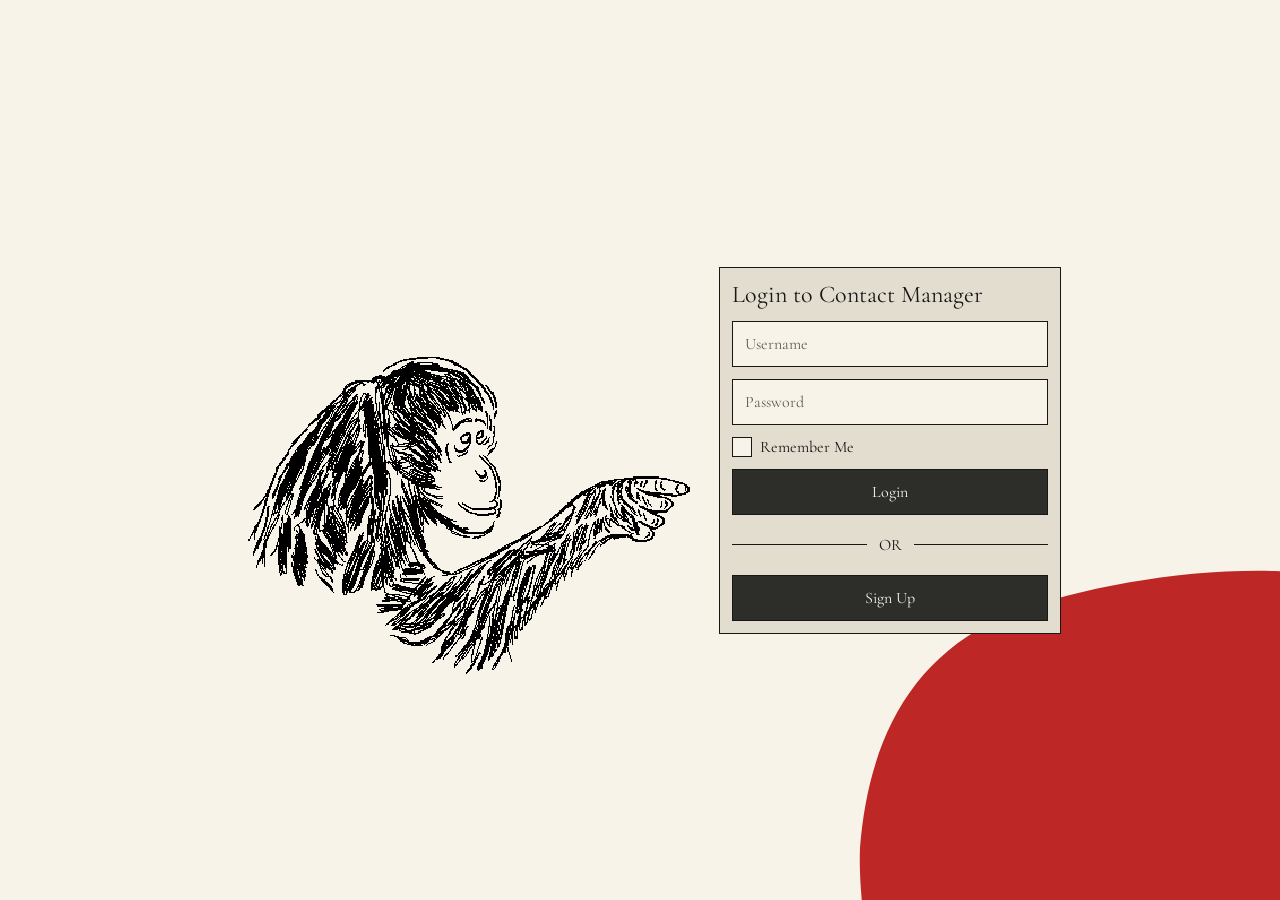
<file: index.html>
<!DOCTYPE html>
<html lang="en">
    <head>
        <meta charset="UTF-8">
        <meta name="viewport" content="width=device-width, initial-scale=1.0">
        <title>Contact Manager</title>
        <link rel="stylesheet" href="css/style.css">
        <script src="js/site.js" type="module"></script>
        <script src="js/code.js" type="text/javascript"></script>
        <script>
            document.addEventListener('DOMContentLoaded', function() {
                startLogin();
            }, false);
        </script>
    </head>
    <body>
        <div class="hero-container">
            <div class="login-blobs" aria-hidden="true">
                <svg class="login-blob" focusable="false" viewBox="0 0 200 200">
                    <path d="M25 170C10 152 -1 105 0 81C2 56 11 34 34 22C56 11 107 3 135 12C162 21 194 58 199 78C204 98 184 114 166 133C148 151 117 183 93 190C70 196 41 188 25 170Z"></path>
                </svg>
            </div>
            <div class="hero-inner">
                <div class="hero-image">
                    <img src="images/Monke.png" alt="Monke">
                </div>
                <div class="login-container">
                    <div class="login-title">
                        Login to Contact Manager
                    </div>
                    <!-- Login Form, sent by js/code.js -->
                    <form id="login-form" onsubmit="event.preventDefault(); doLogin();">
                        <div class="login-form">
                            <!-- Username field-->
                            <input
                            class="form-input"
                            type="text" 
                            id="username"
                            name="username"
                            placeholder="Username"
                            required
                            >
                            <!-- Password field-->
                            <input
                            class="form-input"
                            type="password" 
                            id="password"
                            name="password"
                            placeholder="Password"
                            required
                            >
                            <div class="login-row">
                                <!-- Remember me checkbox-->
                                <label class="remember-label" for="remember">
                                    <input
                                    class="remember-input"
                                    type="checkbox"
                                    id="remember"
                                    name="remember"
                                    >
                                    Remember Me
                                </label>
                            </div>
                            <!-- Why the last attempt failed, filled in by js/code.js-->
                            <p class="login-error" id="login-error" role="alert" hidden></p>
                            <!-- Login button-->
                            <button class="btn-primary" type="submit">Login</button>
                            <div class="login-divider">
                                <span>OR</span>
                            </div>
                            <!-- Sign up link-->
                            <a class="btn-primary" href="signup.html">Sign Up</a>
                        </div>
                    </form>
                </div>
            </div>
        </div>
    </body>
</html>
</file>
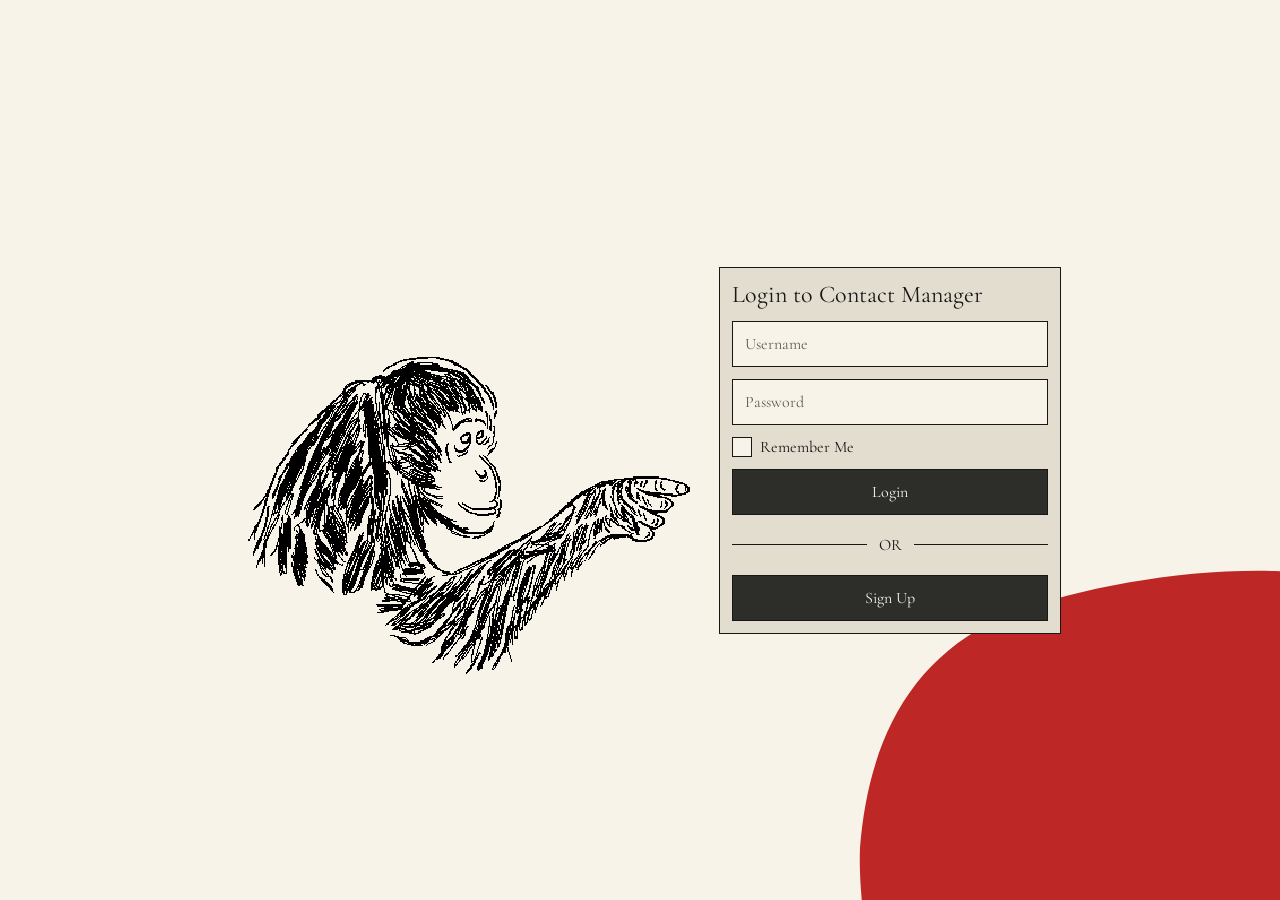
<file: admin.html>
<!DOCTYPE html>
<html lang="en">
<head>
    <meta charset="UTF-8">
    <meta name="viewport" content="width=device-width, initial-scale=1.0">
    <title>Admin Dashboard</title>
    <link rel="stylesheet" href="css/style.css">
    <script src="js/code.js"></script>
    <script>
        document.addEventListener('DOMContentLoaded', function() {
            startAdmin();
        }, false);
    </script>
</head>

<body class="admin-page">

    <nav>
        <button class="tab active" type="button" data-tab="users-tab" aria-current="page">Users</button>
        <button class="tab" type="button" data-tab="contacts-tab">Contact entries</button>
        <button class="btn logout-button" type="button" onclick="doLogout();">Logout</button>
    </nav>

    <main>
        <section id="users-tab" aria-label="Users">
            <div class="toolbar">
                <!-- Opens the Add user dialog; creating the user is not wired up yet -->
                <button type="button" class="btn" id="add-user-button">Add user</button>
                <div class="search-field">
                    <input type="search" class="text-input" id="user-search" placeholder="Search users" aria-label="Search users" autocomplete="off">
                    <button type="button" class="close-button search-clear" id="user-search-clear" aria-label="Clear search">&times;</button>
                </div>
            </div>
            <!-- The result of the last row action, until dismissed -->
            <div class="status-card" id="admin-status-card" hidden>
                <p id="admin-status" role="status"></p>
                <button type="button" class="close-button" id="admin-status-close" aria-label="Dismiss message">&times;</button>
            </div>
            <div class="table-scroll">
                <table>
                    <thead>
                        <tr>
                            <th data-sort="ID" aria-sort="ascending"><button type="button" class="sort-button">ID</button></th>
                            <th>Login</th>
                            <th>First Name</th>
                            <th>Last Name</th>
                            <th>Email</th>
                            <th>Role</th>
                            <th>Verified</th>
                            <th>Disabled</th>
                            <th>Created</th>
                            <th>Updated</th>
                            <th>Actions</th>
                        </tr>
                    </thead>
                    <!-- Rows filled in from api/admin.php?action=users -->
                    <tbody id="users-table-body"></tbody>
                </table>
            </div>
            <!-- How many users are shown out of all users, filled in by js/code.js -->
            <p class="table-count" id="user-count" role="status"></p>
        </section>

        <!-- Every contact and the user who owns it; loaded the first time the tab opens -->
        <section id="contacts-tab" aria-label="Contact entries" hidden>
            <div class="toolbar toolbar-end">
                <!-- The box and the dropdown read as one control -->
                <div class="search-group">
                    <div class="search-field">
                        <input type="search" class="text-input" id="contact-search" placeholder="Search contacts" aria-label="Search contacts" autocomplete="off">
                        <button type="button" class="close-button search-clear" id="contact-search-clear" aria-label="Clear search">&times;</button>
                    </div>
                    <!-- Which column the search looks in; each option sets the box's placeholder -->
                    <select class="text-input search-in" id="contact-search-field" aria-label="Search in" autocomplete="off">
                        <option value="all" data-placeholder="Search contacts" selected>All fields</option>
                        <option value="username" data-placeholder="Search by username">Username</option>
                        <option value="email" data-placeholder="Search by email">Email</option>
                        <option value="phone" data-placeholder="Search by phone">Phone</option>
                        <option value="id" data-placeholder="Search by ID">ID</option>
                    </select>
                </div>
            </div>
            <div class="table-scroll">
                <table>
                    <thead>
                        <tr>
                            <th data-sort="ID" aria-sort="ascending"><button type="button" class="sort-button">ID</button></th>
                            <th>Owner</th>
                            <th>First Name</th>
                            <th>Last Name</th>
                            <th>Email</th>
                            <th>Phone</th>
                            <th>Created</th>
                            <th>Updated</th>
                        </tr>
                    </thead>
                    <tbody id="contacts-table-body"></tbody>
                </table>
            </div>
            <p class="table-count" id="contact-count" role="status"></p>
        </section>
    </main>

    <!-- Opened by the Reset password row action -->
    <dialog class="dialog" id="password-dialog">
        <form id="password-form">
            <div class="dialog-header">
                <h3>Reset password</h3>
                <button type="button" class="close-button" id="password-close" aria-label="Close">&times;</button>
            </div>
            <label>
                Username
                <input type="text" class="text-input" name="username" autocomplete="username" readonly>
            </label>
            <label>
                New password
                <input type="password" class="text-input" name="password" required autocomplete="new-password" autofocus>
            </label>
            <div class="dialog-actions">
                <button type="submit" class="btn btn-primary">Save</button>
                <button type="button" class="btn" id="password-cancel">Cancel</button>
            </div>
        </form>
    </dialog>

    <!-- Opened by the Add user button. Creating the user is not wired up yet;
         see submitAddUser in js/code.js. -->
    <dialog class="dialog" id="add-user-dialog">
        <form id="add-user-form">
            <div class="dialog-header">
                <h3>Add user</h3>
                <button type="button" class="close-button" id="add-user-close" aria-label="Close">&times;</button>
            </div>
            <div class="field-row">
                <label>
                    First name
                    <input type="text" class="text-input" name="firstName" required maxlength="50" autocomplete="off" autofocus>
                </label>
                <label>
                    Last name
                    <input type="text" class="text-input" name="lastName" required maxlength="50" autocomplete="off">
                </label>
            </div>
            <label>
                Email
                <input type="email" class="text-input" name="email" maxlength="100" autocomplete="off">
            </label>
            <label>
                Login
                <input type="text" class="text-input" name="login" required maxlength="50" autocomplete="off">
            </label>
            <label>
                Password
                <input type="password" class="text-input" name="password" required autocomplete="new-password">
            </label>
            <label>
                Role
                <select class="text-input" name="role">
                    <option value="USER" selected>User</option>
                    <option value="ADMIN">Admin</option>
                </select>
            </label>
            <div class="dialog-actions">
                <button type="submit" class="btn btn-primary">Create</button>
                <button type="button" class="btn" id="add-user-cancel">Cancel</button>
            </div>
        </form>
    </dialog>

</body>
</html>
</file>
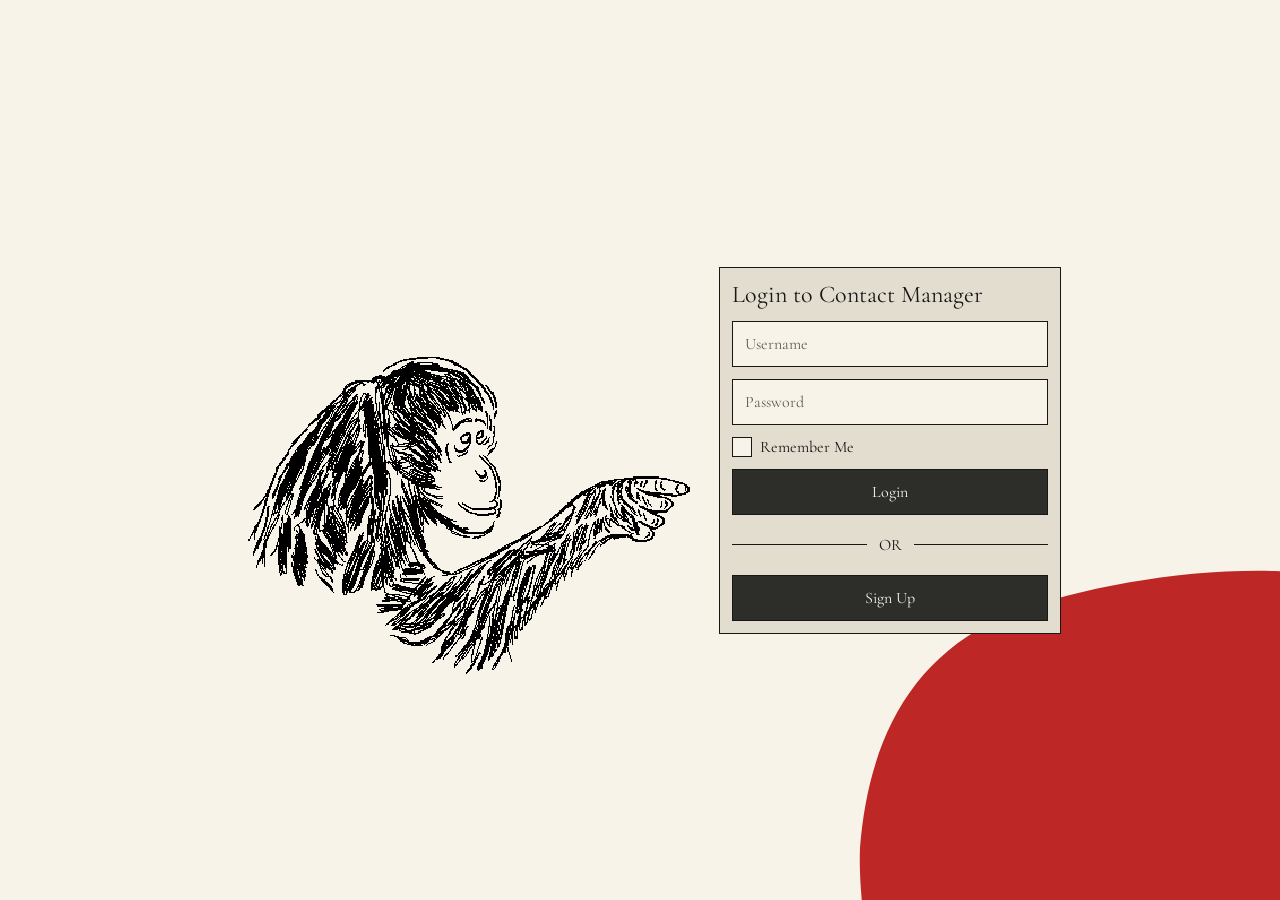
<file: dashboard.html>
<!DOCTYPE html>
<html lang="en">
    <head>
        <meta charset="UTF-8">
        <meta name="viewport" content="width=device-width, initial-scale=1.0">
        <title>Dashboard | Contact Manager</title>
        <link rel="stylesheet" href="css/style.css">
        <script src="js/site.js" type="module"></script>
        <script src="js/code.js" type="text/javascript"></script>
        <script type="text/javascript">
            document.addEventListener('DOMContentLoaded', function() {
                readCookie();
            }, false);
        </script>
    </head>
    <body>
        <div class="dashboard-container" data-mobile-view="list">
            <div class="dashboard-inner">
                <div class="contact-list-section">
                    <div class="contact-list">
                        <div class="contact-list-header">
                            <h2>{ Contact Manager }</h2>
                        </div>
                        <!-- Contact list search input-->
                        <div class="contact-list-search">
                            <input class="contact-search-input" type="search" name="contact_search" placeholder="Search contacts">
                        </div>
                        <div class="contact-list-scroll" role="region" aria-label="Contacts" tabindex="0">
                            <!-- Contact list items, filled in by js/dashboard.js from the API-->
                            <ul class="contact-list-items">
                                <!-- Markup for one contact, cloned once per contact-->
                                <template id="contact-list-item-template">
                                    <li class="contact-list-entry">
                                        <button class="contact-list-item" type="button">
                                            <span class="contact-list-avatar" aria-hidden="true"></span>
                                            <span class="contact-list-name">
                                                <span class="contact-list-name-text"></span>
                                            </span>
                                            <span class="contact-list-chevron" aria-hidden="true">&#8250;</span>
                                        </button>
                                    </li>
                                </template>
                            </ul>
                            <!-- spacer-->
                            <div class="contact-list-spacer"></div>
                        </div>
                    </div>
                    <!-- Fixed add contact action-->
                    <div class="contact-list-add">
                        <button class="btn-add-contact" type="button" aria-label="Add contact" title="Add contact">
                            <svg class="add-contact-icon" aria-hidden="true" focusable="false" viewBox="0 0 24 24">
                                <path d="M12 5v14M5 12h14"></path>
                            </svg>
                            <span class="btn-add-contact-text">Add contact</span>
                        </button>
                    </div>
                    <div class="contact-list-logout">
                        <!-- Logout form-->
                        <form onsubmit="doLogout();">
                            <button class="btn-primary logout-button" type="submit">Logout</button>
                        </form>
                    </div>
                </div>
                <!-- dashboard section-->
                <div class="contact-details">
                    <!-- contact details view showing info reated to the selected contact, filled in by js/dashboard.js-->
                    <article class="contact-details-view contact-workspace-panel" aria-labelledby="contact-view-heading" hidden>
                        <button class="mobile-back-button" type="button" data-mobile-target="list">
                            <span aria-hidden="true">&larr;</span>
                            Back to contacts
                        </button>
                        <div class="contact-panel-heading">
                            <h2 id="contact-view-heading">{ Contact }</h2>
                        </div>
                        <header class="contact-view-identity">
                            <div class="contact-view-avatar" id="contact-view-initials" aria-hidden="true"></div>
                            <div class="contact-view-title">
                                <h3 id="contact-view-name"></h3>
                                <dl class="contact-view-meta">
                                    <div class="contact-view-meta-item">
                                        <dt>Contact since</dt>
                                        <dd><time id="contact-view-created"></time></dd>
                                    </div>
                                </dl>
                            </div>
                        </header>
                        <ul class="contact-view-fields">
                            <li class="contact-view-field">
                                <!-- Copy email button-->
                                <button class="contact-view-copy" type="button" aria-label="Copy email address" title="Copy email address">
                                    <svg class="contact-view-copy-icon" viewBox="0 0 24 24" aria-hidden="true" focusable="false">
                                        <path d="M3 6h18v12H3zM3 7l9 7 9-7"></path>
                                    </svg>
                                    <svg class="contact-view-copied-icon" viewBox="0 0 24 24" aria-hidden="true" focusable="false">
                                        <path d="M5 12l5 5 9-10"></path>
                                    </svg>
                                </button>
                                <!-- Display email address-->
                                <span class="contact-view-field-text">
                                    <span class="contact-view-label">Email address</span>
                                    <span class="contact-view-value" id="contact-view-email"></span>
                                </span>
                                <!-- Send email button-->
                                <a class="contact-view-field-action" id="contact-view-email-link" href="mailto:" aria-label="Send email">
                                    <span class="contact-view-field-action-text">Email</span>
                                    <span class="contact-view-field-action-arrow" aria-hidden="true">&#8599;</span>
                                </a>
                            </li>
                            <li class="contact-view-field">
                                <!-- Copy phone number button-->
                                <button class="contact-view-copy" type="button" aria-label="Copy phone number" title="Copy phone number">
                                    <svg class="contact-view-copy-icon" viewBox="0 0 24 24" aria-hidden="true" focusable="false">
                                        <path d="M7 3H4.5A1.5 1.5 0 003 4.5C3 13.6 10.4 21 19.5 21a1.5 1.5 0 001.5-1.5V17l-5-1-1.2 3a15.8 15.8 0 01-9.8-9.8L8 8 7 3z"></path>
                                    </svg>
                                    <svg class="contact-view-copied-icon" viewBox="0 0 24 24" aria-hidden="true" focusable="false">
                                        <path d="M5 12l5 5 9-10"></path>
                                    </svg>
                                </button>
                                <!-- Display phone number-->
                                <span class="contact-view-field-text">
                                    <span class="contact-view-label">Phone number</span>
                                    <span class="contact-view-value" id="contact-view-phone"></span>
                                </span>
                                <!-- Call phone number button-->
                                <a class="contact-view-field-action" id="contact-view-phone-link" href="tel:" aria-label="Call phone number">
                                    <span class="contact-view-field-action-text">Call</span>
                                    <span class="contact-view-field-action-arrow" aria-hidden="true">&#8599;</span>
                                </a>
                            </li>
                        </ul>
                        <div class="contact-view-footer">
                            <button class="btn-contact-edit" id="edit-contact-button" type="button">Edit contact</button>
                        </div>
                        <p class="visually-hidden" id="copy-status" aria-live="polite"></p>
                    </article>

                    <!-- Editing is a deliberate mode so destructive actions stay out of the read-only view. -->
                    <section class="contact-edit-form contact-workspace-panel" aria-labelledby="contact-edit-heading" hidden>
                        <button class="mobile-back-button edit-back-button" type="button">
                            <span aria-hidden="true">&larr;</span>
                            Back to contact
                        </button>
                        <div class="contact-panel-heading">
                            <h2 id="contact-edit-heading">{ Edit Contact }</h2>
                        </div>
                        <form class="contact-form" id="edit-contact-form">
                            <div class="contact-form-fields">
                                <div class="contact-form-field">
                                    <label for="edit-first-name">First name</label>
                                    <input type="text" name="first_name" id="edit-first-name" class="form-input" autocomplete="given-name" required>
                                </div>
                                <div class="contact-form-field">
                                    <label for="edit-last-name">Last name</label>
                                    <input type="text" name="last_name" id="edit-last-name" class="form-input" autocomplete="family-name" required>
                                </div>
                                <div class="contact-form-field">
                                    <label for="edit-email">Email address</label>
                                    <input type="email" name="email" id="edit-email" class="form-input" autocomplete="email">
                                </div>
                                <div class="contact-form-field">
                                    <label for="edit-phone">Phone number</label>
                                    <input type="tel" name="phone" id="edit-phone" class="form-input" autocomplete="tel">
                                </div>
                            </div>
                            <div class="contact-form-footer contact-edit-actions">
                                <button class="btn-primary" type="submit">Save changes</button>
                                <button class="btn-contact-cancel" id="cancel-edit-button" type="button">Cancel</button>
                            </div>
                            <p class="contact-form-status" id="edit-contact-status" aria-live="polite"></p>
                        </form>
                        <div class="contact-form-danger">
                            <button class="btn-delete-contact" type="button" id="delete-contact-button">
                                <svg class="delete-contact-icon" aria-hidden="true" focusable="false" viewBox="0 0 24 24">
                                    <path d="M3 6h18M8 6V4h8v2M19 6l-1 14H6L5 6M10 11v5M14 11v5"></path>
                                </svg>
                                Delete contact
                            </button>
                        </div>
                    </section>

                    <!-- contact details form used for adding new contacts, shown when the addd contact button is clicked-->
                    <section class="contact-details-form contact-workspace-panel" aria-labelledby="contact-add-heading">
                        <button class="mobile-back-button" type="button" data-mobile-target="list">
                            <span aria-hidden="true">&larr;</span>
                            Back to contacts
                        </button>
                        <div class="contact-panel-heading">
                            <h2 id="contact-add-heading">{ New Contact }</h2>
                        </div>
                        <!-- Contact form fields-->
                        <form class="contact-form" id="add-contact-form">
                            <div class="contact-form-fields">
                                <!-- First name field-->
                                <div class="contact-form-field">
                                    <label for="first-name">First name</label>
                                    <input type="text" name="first_name" id="first-name" class="form-input" placeholder="" autocomplete="given-name" required>
                                </div>
                                <!-- Last name field-->
                                <div class="contact-form-field">
                                    <label for="last-name">Last name</label>
                                    <input type="text" name="last_name" id="last-name" class="form-input" placeholder="" autocomplete="family-name" required>
                                </div>
                                <!-- Email address field-->
                                <div class="contact-form-field">
                                    <label for="email">Email address</label>
                                    <input type="email" name="email" id="email" class="form-input" placeholder="" autocomplete="email">
                                </div>
                                <!-- Phone number field-->
                                <div class="contact-form-field">
                                    <label for="phone">Phone number</label>
                                    <input type="tel" name="phone" id="phone" class="form-input" placeholder="" autocomplete="tel">
                                </div>
                            </div>
                            <!-- Add contact button-->
                            <div class="contact-form-footer">
                                <button class="btn-primary" type="submit">Add contact</button>
                            </div>
                            <p class="contact-form-status" id="add-contact-status" aria-live="polite"></p>
                        </form>
                    </section>
                    <div class="contact-details-bottom-border"></div>
                </div>
            </div>
        </div>

        <dialog
            class="delete-contact-dialog"
            id="delete-contact-dialog"
            aria-label="Delete contact confirmation"
            aria-describedby="delete-dialog-description delete-dialog-warning"
        >
            <div class="delete-dialog-content">
                <p id="delete-dialog-description">
                    <strong id="delete-dialog-contact-name"></strong> will be permanently removed.
                </p>
                <p class="delete-dialog-warning" id="delete-dialog-warning">This action cannot be undone.</p>
                <p class="delete-dialog-status" id="delete-dialog-status" aria-live="polite"></p>
            </div>
            <form class="delete-dialog-actions" method="dialog">
                <button class="btn-dialog-cancel" type="submit" value="cancel" autofocus>Cancel</button>
                <button class="btn-dialog-delete" id="confirm-delete-contact-button" type="button">Delete contact</button>
            </form>
        </dialog>
    </body>
</html>
</file>
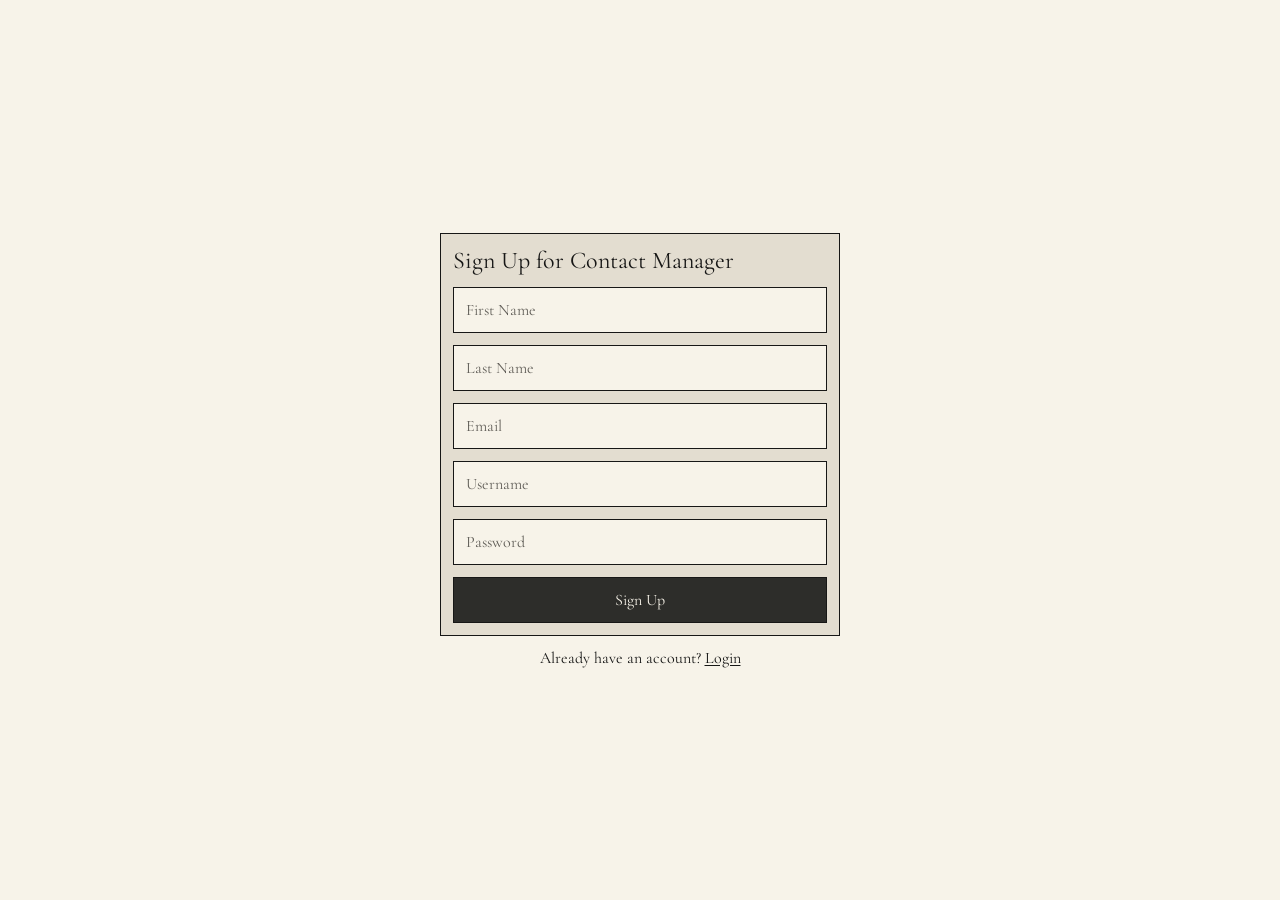
<file: signup.html>
<!DOCTYPE html>
<html lang="en">
    <head>
        <meta charset="UTF-8">
        <meta name="viewport" content="width=device-width, initial-scale=1.0">
        <title>Contact Manager</title>
        <link rel="stylesheet" href="css/style.css">
        <script src="js/site.js" type="module"></script>
        <script src="js/code.js" type="text/javascript"></script>
        <script>
            document.addEventListener('DOMContentLoaded', function() {
                startSignup();
            }, false);
        </script>
    </head>
    <body class="signup-page">
        <div class="hero-container">
            <div class="login-container">
                <div class="login-title">
                    Sign Up for Contact Manager
                </div>
                <!-- Sign up form, sent by js/code.js. The names and maxlengths
                     follow the Users columns in sql/createtables.sql. POST only
                     so a submit before the script loads never puts the
                     password in the URL. -->
                <form id="signup-form" method="POST">
                    <div class="login-form">
                        <!-- First name field-->
                        <input
                        class="form-input"
                        type="text"
                        id="firstName"
                        name="firstName"
                        placeholder="First Name"
                        maxlength="50"
                        autocomplete="given-name"
                        required
                        >
                        <!-- Last name field-->
                        <input
                        class="form-input"
                        type="text"
                        id="lastName"
                        name="lastName"
                        placeholder="Last Name"
                        maxlength="50"
                        autocomplete="family-name"
                        required
                        >
                        <!-- Email field-->
                        <input
                        class="form-input"
                        type="email"
                        id="email"
                        name="email"
                        placeholder="Email"
                        maxlength="100"
                        autocomplete="email"
                        required
                        >
                        <!-- Username field-->
                        <input
                        class="form-input"
                        type="text"
                        id="login"
                        name="login"
                        placeholder="Username"
                        maxlength="50"
                        autocomplete="username"
                        required
                        >
                        <!-- Password field-->
                        <input
                        class="form-input"
                        type="password"
                        id="password"
                        name="password"
                        placeholder="Password"
                        maxlength="255"
                        autocomplete="new-password"
                        required
                        >
                        <!-- Why the last attempt failed, filled in by js/code.js-->
                        <p class="login-error" id="signup-error" role="alert" hidden></p>
                        <!-- Submit button-->
                        <button class="btn-primary" type="submit">Sign Up</button>
                    </div>
                </form>
            </div>
            <!-- Login link, under the card-->
            <p class="login-switch">
                Already have an account? <a href="index.html">Login</a>
            </p>
        </div>
    </body>
</html>
</file>
<file: css/style.css>
@import url("https://fonts.googleapis.com/css2?family=Cormorant+Garamond:wght@500;600;700&display=swap");

:root {
    --primaryText: #171716;
    --secondaryText: #625f59;
    --inverseText: #f7f3e9;
    --pageBackground: #f7f3e9;
    --surfaceBackground: #e3ddd0;
    --hoverBackground: #ece7dc;
    --selectedBackground: #2d2d2a;
    --selectedControlBackground: #2d2d2a;
    --primaryButtonBackground: #2d2d2a;
    --primaryButtonHoverBackground: #55534e;
    --defaultBorder: #171716;
    --inverseBorder: #f7f3e9;
    --focusRing: #55534e;
    --accentFill: #bd2725;
    --hatchEdgeWidth: 24px;
    --hatchLineWidth: 1px;
    --hatchPeriod: 4px;
}

*,
*::before,
*::after {
    box-sizing: border-box;
}

.visually-hidden {
    position: absolute;
    width: 1px;
    height: 1px;
    margin: -1px;
    padding: 0;
    overflow: hidden;
    clip: rect(0 0 0 0);
    white-space: nowrap;
    border: 0;
}

body {
    font-family: Arial, Helvetica, sans-serif;
    margin: 0;
    background-color: var(--pageBackground);
    color: var(--primaryText);
    cursor: var(--dotCursor), auto;
}

/* Browser stylesheets give these their own cursors; the dot applies everywhere. */
a,
button,
input,
label,
select,
summary,
textarea {
    cursor: inherit;
}

/* The cursor is a black dot. js/effects/cursor.js writes the cursor image into
   --dotCursor and --dotCursorOnDark and swells it on click. Dark surfaces set
   --dotSurface: dark so the OS cursor image and the swell both pick the light
   dot. */
.remember-input:checked,
.btn-primary,
.contact-list-item:active,
.contact-list-item.is-active,
.btn-add-contact:active,
.btn-add-contact.is-active,
.contact-list-add.is-active .btn-add-contact,
.contact-view-avatar,
.contact-view-copy:hover,
.contact-view-copy.is-copied,
.contact-view-field-action:active,
.btn-delete-contact:active,
.btn-dialog-delete,
.login-blob {
    --dotSurface: dark;
    cursor: var(--dotCursorOnDark), auto;
}

.hero-container {
    min-height: 100vh;
    width: 100%;
    display: flex;
    justify-content: center;
    align-items: center;
}

.hero-inner {
    position: relative;
    z-index: 1;
    display: flex;
    align-items: stretch;
}

.hero-image {
    flex: 0 0 500px;
    overflow: visible;
}

.hero-image img {
    display: block;
    padding-top: 0px;
    width: 100%;
    height: auto;
    transform: translateY(84px);
    image-rendering: crisp-edges;
    image-rendering: pixelated;
}

/* A red blob behind the login hero, mostly off the page's bottom-right corner
   so only its edge shows. It never starts left of the hero's center line,
   which keeps it off Monke: red behind the transparent drawing hides its ink
   lines. The hero is lifted above it (.hero-inner), and only the painted shape
   takes presses, which js/effects/blob.js turns into a wobble. Tapping it rapidly
   grows it over the whole page, so it may paint past its own box. The layer is
   pinned to the window, not the hero, so the cover reaches every edge however
   tall the page is. */
.login-blobs {
    position: fixed;
    inset: 0;
    overflow: hidden;
    pointer-events: none;
}

.login-blob {
    position: absolute;
    top: calc(100% - 360px);
    left: max(calc(50% + 60px), calc(100% - 420px));
    width: 760px;
    height: 760px;
    overflow: visible;
    fill: var(--accentFill);
    touch-action: manipulation;
}

.login-blob path {
    pointer-events: visiblePainted;
}

/* js/effects/blob.js sets --blobCover from 0, where the hero is still clear of the
   blob, to 1, where the blob has swallowed it, and only once a blob is big
   enough to hide it. The hero fades out across that and ignores presses, so
   taps keep landing on the blob. */
html.blob-covering .hero-inner {
    opacity: calc(1 - var(--blobCover, 0));
    pointer-events: none;
}

.login-container {
    display: flex;
    flex-direction: column;
    justify-content: center;
    align-items: center;
    gap: 12px;
    width: 400px;
    padding: 12px;
    border: 1px solid var(--defaultBorder);
    background-color: var(--surfaceBackground);
    font-family: "Cormorant Garamond", Georgia, serif;
    font-size: 16px;
}

.login-container > form {
    width: 100%;
}

.login-container input,
.login-container button {
    font: inherit;
}

.login-title {
    width: 100%;
    font-size: 24px;
    white-space: nowrap;
}

.login-form {
    display: flex;
    flex-direction: column;
    justify-content: center;
    align-items: center;
    width: 100%;
    gap: 12px;
}

.login-row {
    display: flex;
    align-items: center;
    justify-content: space-between;
    width: 100%;
}

.login-row a {
    color: var(--primaryText);
    text-decoration: none;
}

.remember-label {
    display: flex;
    align-items: center;
    gap: 8px;
}

.remember-input {
    appearance: none;
    -webkit-appearance: none;
    width: 20px;
    height: 20px;
    margin: 0;
    border: 1px solid var(--defaultBorder);
    border-radius: 0;
    background-color: var(--pageBackground);
}

.form-input,
.btn-primary {
    width: 100%;
    padding: 12px;
    border: 1px solid var(--defaultBorder);
}

.remember-input:checked {
    background-color: var(--selectedControlBackground);
    background-image: url("data:image/svg+xml,%3Csvg xmlns='http://www.w3.org/2000/svg' viewBox='0 0 16 16'%3E%3Cpath d='M3 8l3 3 7-7' fill='none' stroke='%23f7f3e9' stroke-width='2'/%3E%3C/svg%3E");
    background-position: center;
    background-repeat: no-repeat;
    background-size: 14px;
}

.login-divider {
    display: flex;
    align-items: center;
    gap: 12px;
    width: 100%;
    padding: 8px 0;
}

.login-divider::before,
.login-divider::after {
    content: "";
    flex: 1;
    height: 1px;
    background-color: var(--defaultBorder);
}

.form-input {
    background-color: var(--pageBackground);
}

.form-input:focus {
    outline: 2px solid var(--focusRing);
    outline-offset: 1px;
    box-shadow: none;
}

.btn-primary {
    background-color: var(--primaryButtonBackground);
    color: var(--inverseText);
}

.btn-primary:hover {
    background-color: var(--primaryButtonHoverBackground);
}

/* Sign Up navigates rather than acts, so it is a link wearing the button style. */
a.btn-primary {
    display: block;
    text-align: center;
    text-decoration: none;
}

/* Why a login attempt failed, filled in by js/code.js. */
.login-error {
    width: 100%;
    margin: 0;
    color: var(--accentFill);
    font-size: 15px;
}

.btn-primary:focus-visible {
    outline: 2px solid var(--focusRing);
    outline-offset: 1px;
}

/* The sign-up page stacks its card over the "Already have an account?" line,
   so its hero runs as a column where the login page's runs as a row. */
.signup-page .hero-container {
    flex-direction: column;
    gap: 12px;
}

.login-switch {
    margin: 0;
    font-family: "Cormorant Garamond", Georgia, serif;
    font-size: 16px;
    text-align: center;
}

.login-switch a {
    color: var(--primaryText);
    text-decoration: underline;
    text-underline-offset: 2px;
}

.login-switch a:focus-visible {
    outline: 2px solid var(--focusRing);
    outline-offset: 1px;
}

.form-input::placeholder,
.contact-search-input::placeholder {
    color: var(--secondaryText);
    opacity: 1;
}

/* The illustrated login composition is desktop-only. On smaller viewports the
   shared login/sign-up card becomes fluid and gets its breathing room from the
   page instead of relying on a fixed 400px width. */
@media (max-width: 1023px) {
    .hero-container {
        padding: 24px;
    }

    .hero-inner {
        width: 100%;
        justify-content: center;
    }

    .hero-image {
        display: none;
    }

    .login-container {
        width: min(400px, 100%);
    }

    .login-blob {
        top: calc(100% - 220px);
        left: calc(100% - 260px);
        width: 520px;
        height: 520px;
    }
}

@media (max-width: 767px) {
    .hero-container {
        padding: 16px;
    }

    .login-title {
        line-height: 1.1;
        white-space: normal;
    }

    .login-row {
        flex-wrap: wrap;
        gap: 12px;
    }

    .login-blob {
        top: calc(100% - 160px);
        left: calc(100% - 190px);
        width: 400px;
        height: 400px;
    }
}

.dashboard-container {
    min-height: 100vh;
    width: 100%;
    display: flex;
}

.dashboard-inner {
    display: flex;
    align-items: stretch;
    min-width: 0;
    width: 100%;
}

.contact-list-section {
    position: relative;
    flex: 0 0 300px;
    display: flex;
    flex-direction: column;
    border-right: 1px solid var(--defaultBorder);
    /* background-color: var(--surfaceBackground); */
}

/* Second rule of the divider, 2px outside the border. */
.contact-list-section::after {
    content: "";
    position: absolute;
    top: 0;
    right: -4px;
    bottom: 0;
    width: 1px;
    background-color: var(--defaultBorder);
    pointer-events: none;
}

/* Hatched edges with an inset surface plate, shared by the sidebar header and the spacer. */
.contact-list-header,
.contact-list-spacer {
    position: relative;
    background-image: repeating-linear-gradient(
        -45deg,
        var(--defaultBorder) 0 var(--hatchLineWidth),
        transparent var(--hatchLineWidth) var(--hatchPeriod)
    );
}

.contact-list-header::before,
.contact-list-spacer::before {
    content: "";
    position: absolute;
    inset: 0 var(--hatchEdgeWidth);
    border-inline: 1px solid var(--defaultBorder);
    background-color: var(--surfaceBackground);
    pointer-events: none;
}

.contact-list-spacer {
    flex: 1;
}

.contact-list-header {
    min-height: 58px;
    padding: 12px;
    border-bottom: 1px solid var(--defaultBorder);
    display: flex;
    align-items: center;
    justify-content: center;
    font-family: "Cormorant Garamond", Georgia, serif;
    font-size: 18px;
    font-weight: 600;
}

.contact-list-header h2 {
    position: relative;
    margin: 0;
}

.contact-list-search {
    position: relative;
    padding: 12px;
}

.contact-list-search::after {
    content: "";
    position: absolute;
    right: 0;
    bottom: 0;
    left: 0;
    border-bottom: 1px solid var(--defaultBorder);
    pointer-events: none;
    transition: right 200ms ease, left 200ms ease;
}

.contact-list-search.is-list-start::after {
    right: 12px;
    left: 12px;
}

.contact-search-input {
    width: 100%;
    padding: 12px;
    border: 1px solid var(--defaultBorder);
    border-radius: 0;
    background-color: var(--pageBackground);
    font-family: "Cormorant Garamond", Georgia, serif;
    font-size: 16px;
}

.contact-search-input:focus {
    outline: 2px solid var(--focusRing);
    outline-offset: 1px;
    box-shadow: none;
}

.contact-search-input::-webkit-search-cancel-button {
    width: 18px;
    height: 18px;
    margin: 0;
    -webkit-appearance: none;
    appearance: none;
    background-color: var(--primaryText);
    -webkit-mask: url("data:image/svg+xml,%3Csvg xmlns='http://www.w3.org/2000/svg' viewBox='0 0 24 24'%3E%3Cpath d='M6 6l12 12M18 6L6 18' fill='none' stroke='black' stroke-width='2' stroke-linecap='round' stroke-linejoin='round'/%3E%3C/svg%3E") center / contain no-repeat;
    mask: url("data:image/svg+xml,%3Csvg xmlns='http://www.w3.org/2000/svg' viewBox='0 0 24 24'%3E%3Cpath d='M6 6l12 12M18 6L6 18' fill='none' stroke='black' stroke-width='2' stroke-linecap='round' stroke-linejoin='round'/%3E%3C/svg%3E") center / contain no-repeat;
}

.contact-list-items {
    position: relative;
    display: flex;
    flex-direction: column;
    gap: 8px;
    margin: 0;
    padding: 12px;
    border-bottom: 1px solid var(--defaultBorder);
    list-style: none;
}

.contact-list-item {
    display: flex;
    align-items: center;
    gap: 12px;
    width: 100%;
    padding: 12px;
    border: 1px solid var(--defaultBorder);
    border-radius: 0;
    background-color: var(--pageBackground);
    color: var(--primaryText);
    font-family: "Cormorant Garamond", Georgia, serif;
    font-size: 16px;
    text-align: left;
}

.contact-list-item:hover {
    background-color: var(--hoverBackground);
}

.contact-list-item:active,
.contact-list-item.is-active {
    background-color: var(--selectedBackground);
    color: var(--inverseText);
}

.contact-list-item:active .contact-list-avatar,
.contact-list-item.is-active .contact-list-avatar {
    border-color: var(--inverseBorder);
}

.contact-list-item:focus-visible {
    outline: 2px solid var(--focusRing);
    outline-offset: 2px;
}

.contact-list-entry {
    display: flex;
}

.contact-list-avatar {
    display: grid;
    place-items: center;
    flex: 0 0 36px;
    width: 36px;
    height: 36px;
    border: 1px solid var(--defaultBorder);
    font-weight: bold;
    line-height: 1;
}

.contact-list-name-text {
    display: block;
    font-size: 1.17em;
    font-weight: bold;
    overflow-wrap: anywhere;
}

.contact-list-name {
    flex: 1;
    min-width: 0;
}

.contact-list-chevron,
.btn-add-contact-text {
    display: none;
}

.delete-contact-icon,
.add-contact-icon {
    width: 18px;
    height: 18px;
    fill: none;
    stroke: currentColor;
    stroke-width: 2;
    stroke-linecap: round;
    stroke-linejoin: round;
}

.delete-contact-icon {
    stroke-width: 1.5;
}

.contact-list-add {
    position: relative;
    display: flex;
    padding: 12px;
    border-top: 1px solid transparent;
}

.contact-list-add::before {
    content: "";
    position: absolute;
    top: -1px;
    right: 0;
    left: 0;
    border-top: 1px solid var(--defaultBorder);
    pointer-events: none;
    transition: right 200ms ease, left 200ms ease;
}

.contact-list-add.is-list-end::before {
    right: 12px;
    left: 12px;
}

.btn-add-contact {
    display: flex;
    align-items: center;
    justify-content: center;
    gap: 8px;
    width: 100%;
    min-height: 62px;
    /* padding: 0 12px; */
    border: 2px dashed var(--defaultBorder);
    background-color: var(--pageBackground);
    color: var(--primaryText);
    font-family: "Cormorant Garamond", Georgia, serif;
    font-size: 16px;
}

.btn-add-contact:hover {
    border: 1px solid;
    background-color: var(--hoverBackground);
}

.btn-add-contact:active,
.btn-add-contact.is-active,
.contact-list-add.is-active .btn-add-contact {
    background-color: var(--primaryButtonBackground);
    color: var(--inverseText);
}

.contact-list-logout {
    padding: 12px;
    border-top: 1px solid var(--defaultBorder);
}

.contact-list-logout form {
    margin: 0;
}

.logout-button {
    width: 100%;
    font-family: "Cormorant Garamond", Georgia, serif;
    font-size: 16px;
}

.mobile-back-button {
    display: none;
}

.contact-details {
    flex: 1;
    display: flex;
    flex-direction: column;
    min-width: 0;
}

.contact-workspace-panel {
    --panel-gutter: 24px;
    --panel-heading-y: 20px;
    --detail-row-y: 22px;
    --form-field-y: 12px;
    --panel-control-height: 52px;

    width: min(720px, calc(100% - 72px));
    /* Top margin puts the outer frame level with the sidebar search box: 58px header + 12px padding + 5px frame offset. */
    margin: 75px auto 36px;
    border: 1px solid var(--defaultBorder);
    outline: 1px solid var(--defaultBorder);
    outline-offset: 2px;
    background-color: var(--pageBackground);
    font-family: "Cormorant Garamond", Georgia, serif;
    font-size: 16px;
}

.contact-details-view {
    --contact-view-avatar-size: 64px;
}

.contact-panel-heading {
    display: flex;
    align-items: center;
    gap: 16px;
    padding: var(--panel-heading-y) var(--panel-gutter);
    border-bottom: 1px solid var(--defaultBorder);
}

.contact-panel-heading::before,
.contact-panel-heading::after {
    content: "";
    flex: 1;
    min-width: 20px;
    border-top: 1px solid var(--defaultBorder);
}

.contact-panel-heading h2 {
    flex: none;
    margin: 0;
    font-size: clamp(27px, 4vw, 36px);
    font-weight: 700;
    line-height: 1;
    text-align: center;
}

.contact-view-identity {
    display: flex;
    align-items: center;
    gap: 20px;
    padding: calc(var(--panel-heading-y) + 4px) var(--panel-gutter);
    border-bottom: 1px solid var(--defaultBorder);
    background-color: var(--pageBackground);
    color: var(--primaryText);
}

.contact-view-avatar {
    display: grid;
    place-items: center;
    flex: 0 0 var(--contact-view-avatar-size);
    width: var(--contact-view-avatar-size);
    height: var(--contact-view-avatar-size);
    border: 1px solid var(--defaultBorder);
    border-radius: 50%;
    background-color: var(--selectedBackground);
    color: var(--inverseText);
    font-size: 24px;
    font-weight: bold;
    line-height: 1;
}

.contact-view-title {
    flex: 1;
    min-width: 0;
}

.contact-view-identity h3 {
    margin: 0;
    font-size: 32px;
    font-weight: 600;
    line-height: 1.05;
    overflow-wrap: anywhere;
}

.contact-view-meta {
    display: flex;
    flex-wrap: wrap;
    gap: 2px 16px;
    margin: 4px 0 0;
    color: var(--secondaryText);
}

.contact-view-meta-item {
    display: flex;
    flex-wrap: wrap;
    align-items: baseline;
    gap: 2px 6px;
}

.contact-view-meta dt {
    white-space: nowrap;
    font-family: Arial, Helvetica, sans-serif;
    font-size: 10px;
    font-weight: bold;
    letter-spacing: 0.12em;
    text-transform: uppercase;
}

.contact-view-meta dd {
    margin: 0;
    font-size: 15px;
    font-weight: 600;
    white-space: nowrap;
}

.contact-view-fields {
    display: flex;
    flex-direction: column;
    margin: 0;
    padding: 0 var(--panel-gutter);
    list-style: none;
}

.contact-view-field {
    display: grid;
    grid-template-columns: var(--contact-view-avatar-size) minmax(0, 1fr) auto;
    align-items: center;
    gap: 20px;
    padding: var(--detail-row-y) 0;
    border-bottom: 1px solid var(--defaultBorder);
}

.contact-view-copy {
    display: grid;
    place-items: center;
    justify-self: center;
    width: 36px;
    height: 36px;
    padding: 0;
    border: 1px solid var(--defaultBorder);
    background-color: var(--surfaceBackground);
    color: var(--primaryText);
}

.contact-view-copy:hover,
.contact-view-copy.is-copied {
    border-color: var(--selectedBackground);
    background-color: var(--selectedBackground);
    color: var(--inverseText);
}

.contact-view-copy svg {
    width: 18px;
    height: 18px;
    fill: none;
    stroke: currentColor;
    stroke-width: 1.5;
    stroke-linecap: round;
    stroke-linejoin: round;
}

.contact-view-copied-icon,
.contact-view-copy.is-copied .contact-view-copy-icon {
    display: none;
}

.contact-view-copy.is-copied .contact-view-copied-icon {
    display: block;
}

.contact-view-field-text {
    min-width: 0;
}

.contact-view-label {
    display: block;
    margin-bottom: 2px;
    color: var(--secondaryText);
    font-family: Arial, Helvetica, sans-serif;
    font-size: 11px;
    font-weight: bold;
    letter-spacing: 0.12em;
    text-transform: uppercase;
}

.contact-view-value {
    display: block;
    overflow: hidden;
    font-size: 18px;
    font-weight: 600;
    text-overflow: ellipsis;
    white-space: nowrap;
}

.contact-view-field-action {
    display: flex;
    align-items: center;
    justify-content: center;
    gap: 8px;
    min-height: 36px;
    padding: 0 12px;
    background-color: var(--pageBackground);
    color: var(--primaryText);
    font-size: 16px;
    text-decoration: none;
}

.contact-view-field-action:hover {
    background-color: var(--hoverBackground);
}

.contact-view-field-action:active {
    background-color: var(--selectedBackground);
    color: var(--inverseText);
}

.contact-view-field-action-arrow {
    font-family: Arial, Helvetica, sans-serif;
    font-size: 14px;
    line-height: 1;
}

.contact-view-footer {
    padding: var(--panel-heading-y) var(--panel-gutter) calc(var(--panel-heading-y) + 4px);
}

.btn-contact-edit {
    width: 100%;
    min-height: var(--panel-control-height);
    padding: 12px;
    border: 1px solid var(--defaultBorder);
    background-color: transparent;
    color: var(--primaryText);
    font-family: "Cormorant Garamond", Georgia, serif;
    font-size: 19px;
}

.btn-contact-edit:hover {
    background-color: var(--hoverBackground);
}

.btn-contact-edit:active {
    background-color: var(--selectedBackground);
    color: var(--inverseText);
}

.contact-view-copy:focus-visible,
.contact-view-field-action:focus-visible {
    outline: 2px solid var(--focusRing);
    outline-offset: 2px;
}

.btn-contact-edit:focus-visible,
.btn-contact-cancel:focus-visible,
.btn-delete-contact:focus-visible {
    outline: 2px solid var(--focusRing);
    outline-offset: 2px;
}

.contact-details-form,
.contact-edit-form {
    display: none;
}

.dashboard-container.is-adding .contact-details-view,
.dashboard-container.is-adding .contact-edit-form,
.dashboard-container.is-editing .contact-details-view,
.dashboard-container.is-editing .contact-details-form {
    display: none;
}

.dashboard-container.is-adding .contact-details-form {
    display: block;
}

.dashboard-container.is-editing .contact-edit-form {
    display: block;
}

.contact-details-bottom-border {
    /* border-bottom: 1px solid var(--defaultBorder); */
}

.contact-form-fields {
    display: flex;
    flex-direction: column;
    padding: 4px var(--panel-gutter) calc(var(--panel-heading-y) - 4px);
    font-family: "Cormorant Garamond", Georgia, serif;
    font-size: 16px;
}

.contact-form-field {
    padding: var(--form-field-y) 0 calc(var(--form-field-y) + 2px);
}

.contact-form-field label {
    display: block;
    margin-bottom: 6px;
    color: var(--secondaryText);
    font-family: Arial, Helvetica, sans-serif;
    font-size: 11px;
    font-weight: bold;
    letter-spacing: 0.12em;
    text-transform: uppercase;
}

.contact-form-field .form-input {
    min-height: var(--panel-control-height);
    border-radius: 0;
    font-family: "Cormorant Garamond", Georgia, serif;
    font-size: 19px;
    font-weight: 600;
}

.contact-form-footer {
    padding: 0 var(--panel-gutter) var(--panel-heading-y);
}

.contact-form-footer .btn-primary {
    min-height: var(--panel-control-height);
    border-radius: 0;
    font-family: "Cormorant Garamond", Georgia, serif;
    font-size: 19px;
}

.contact-edit-actions {
    display: grid;
    gap: 8px;
}

.btn-contact-cancel {
    min-height: 40px;
    border: 0;
    background: transparent;
    color: var(--primaryText);
    font-family: "Cormorant Garamond", Georgia, serif;
    font-size: 18px;
}

.btn-contact-cancel:hover {
    background-color: var(--hoverBackground);
}

.contact-form-danger {
    margin: 0 var(--panel-gutter);
    padding: var(--panel-heading-y) 0;
    border-top: 1px solid var(--defaultBorder);
    text-align: center;
}

.btn-delete-contact {
    display: inline-flex;
    align-items: center;
    justify-content: center;
    gap: 8px;
    min-height: 44px;
    padding: 8px 12px;
    border: 1px solid transparent;
    background-color: transparent;
    color: var(--accentFill);
    font-family: "Cormorant Garamond", Georgia, serif;
    font-size: 18px;
    transition: background-color 150ms ease, border-color 150ms ease, color 150ms ease;
}

.btn-delete-contact:hover {
    border-color: var(--accentFill);
    background-color: color-mix(in srgb, var(--accentFill) 8%, transparent);
}

.btn-delete-contact:active {
    border-color: var(--accentFill);
    background-color: var(--accentFill);
    color: var(--inverseText);
}

.btn-delete-contact:focus-visible {
    outline-color: var(--accentFill);
}

.btn-delete-contact:disabled {
    opacity: 0.55;
}

.delete-contact-dialog {
    width: min(440px, calc(100% - 32px));
    max-height: calc(100vh - 32px);
    max-height: calc(100dvh - 32px);
    padding: 0;
    overflow: auto;
    border: 1px solid var(--defaultBorder);
    border-radius: 0;
    outline: 1px solid var(--defaultBorder);
    outline-offset: 2px;
    background-color: var(--pageBackground);
    color: var(--primaryText);
    font-family: "Cormorant Garamond", Georgia, serif;
}

.delete-contact-dialog[open] {
    animation: delete-dialog-enter 150ms ease-out;
}

.delete-contact-dialog::backdrop {
    background-color: rgb(23 23 22 / 58%);
}

.delete-dialog-content {
    padding: 24px 24px 16px;
    text-align: center;
}

.delete-dialog-content p {
    margin: 0;
}

.delete-dialog-content strong {
    font-size: 20px;
}

.delete-dialog-warning {
    margin-top: 8px !important;
    color: var(--secondaryText);
    font-family: Arial, Helvetica, sans-serif;
    font-size: 11px;
    font-weight: bold;
    letter-spacing: 0.12em;
    text-transform: uppercase;
}

.delete-dialog-status {
    min-height: 1.25em;
    margin-top: 14px !important;
    color: var(--secondaryText);
    font-family: Arial, Helvetica, sans-serif;
    font-size: 14px;
}

.delete-dialog-status:empty {
    display: none;
}

.delete-dialog-status.is-error {
    color: var(--accentFill);
}

.delete-dialog-actions {
    display: grid;
    grid-template-columns: 1fr 1fr;
    gap: 12px;
    margin: 0;
    padding: 0 24px 24px;
}

.btn-dialog-cancel,
.btn-dialog-delete {
    min-height: 48px;
    padding: 10px 12px;
    border-radius: 0;
    font-family: "Cormorant Garamond", Georgia, serif;
    font-size: 18px;
}

.btn-dialog-cancel {
    border: 1px solid var(--defaultBorder);
    background-color: transparent;
    color: var(--primaryText);
}

.btn-dialog-cancel:hover {
    background-color: var(--hoverBackground);
}

.btn-dialog-delete {
    border: 1px solid var(--accentFill);
    background-color: var(--accentFill);
    color: var(--inverseText);
}

.btn-dialog-delete:hover {
    background-color: color-mix(in srgb, var(--accentFill) 84%, var(--primaryText));
}

.btn-dialog-cancel:focus-visible,
.btn-dialog-delete:focus-visible {
    outline: 2px solid var(--focusRing);
    outline-offset: 2px;
}

.btn-dialog-delete:focus-visible {
    outline-color: var(--accentFill);
}

.btn-dialog-cancel:disabled,
.btn-dialog-delete:disabled {
    opacity: 0.55;
}

@keyframes delete-dialog-enter {
    from {
        opacity: 0;
        transform: translateY(8px);
    }

    to {
        opacity: 1;
        transform: translateY(0);
    }
}

.contact-form-status {
    min-height: 1.25em;
    margin: -8px var(--panel-gutter) 16px;
    color: var(--accentFill);
    font-size: 14px;
    text-align: center;
}

.contact-form-status:empty {
    display: none;
}

/* Keep the dashboard controls available while only the contact rows scroll.
   The mobile list screen gets its own layout in the next responsive phase. */
@media (min-width: 768px) {
    .contact-list-section {
        position: sticky;
        top: 0;
        align-self: flex-start;
        height: 100vh;
        height: 100dvh;
        overflow: hidden;
    }

    .contact-list {
        display: flex;
        flex: 1;
        flex-direction: column;
        min-height: 0;
    }

    .contact-list-header,
    .contact-list-search,
    .contact-list-add,
    .contact-list-logout {
        flex: none;
    }

    .contact-list-scroll {
        display: flex;
        flex: 1;
        flex-direction: column;
        min-height: 0;
        overflow-x: hidden;
        overflow-y: auto;
        overscroll-behavior: contain;
        scrollbar-color: var(--secondaryText) var(--surfaceBackground);
        scrollbar-width: thin;
    }

    .contact-list-scroll:focus-visible {
        outline: 2px solid var(--focusRing);
        outline-offset: -3px;
    }

    .contact-list-scroll::-webkit-scrollbar {
        width: 8px;
    }

    .contact-list-scroll::-webkit-scrollbar-track {
        background: var(--surfaceBackground);
    }

    .contact-list-scroll::-webkit-scrollbar-thumb {
        border: 2px solid var(--surfaceBackground);
        background: var(--secondaryText);
    }

    .contact-list-scroll::-webkit-scrollbar-thumb:hover {
        background: var(--primaryText);
    }

    .contact-list-items {
        flex: 0 0 auto;
    }

    .contact-list-scroll.is-full .contact-list-items {
        border-bottom-color: transparent;
    }

    .contact-list-spacer {
        flex: 1 0 0;
    }
}

@media (prefers-reduced-motion: reduce) {
    .contact-list-search::after,
    .contact-list-add::before,
    .btn-delete-contact {
        transition: none;
    }

    .delete-contact-dialog[open] {
        animation: none;
    }

    .dashboard-container[data-mobile-view="list"] .contact-list-section,
    .dashboard-container[data-mobile-view="detail"] .contact-details-view,
    .dashboard-container[data-mobile-view="edit"] .contact-edit-form,
    .dashboard-container[data-mobile-view="add"] .contact-details-form {
        animation: none !important;
    }
}

/* Tablet keeps the desktop master/detail layout, but gives more of the
   available width to the working panel and trims its outer whitespace. */
@media (min-width: 768px) and (max-width: 1023px) {
    .contact-list-section {
        flex-basis: 260px;
    }

    .contact-list-header h2 {
        font-size: 22px;
        white-space: nowrap;
    }

    .contact-workspace-panel {
        --panel-gutter: 20px;

        width: min(720px, calc(100% - 48px));
        margin: 75px auto 24px;
    }
}

@keyframes mobile-view-enter {
    from {
        opacity: 0;
        transform: translateX(8px);
    }

    to {
        opacity: 1;
        transform: translateX(0);
    }
}

@media (max-width: 767px) {
    .dashboard-container,
    .dashboard-inner {
        min-height: 100vh;
        min-height: 100dvh;
    }

    .dashboard-inner {
        display: block;
    }

    .contact-list-section {
        width: 100%;
        min-height: 100vh;
        min-height: 100dvh;
        border-right: 0;
        border-bottom: 1px solid var(--defaultBorder);
    }

    .contact-list-section::after {
        top: auto;
        right: 0;
        bottom: -3px;
        left: 0;
        width: auto;
        height: 1px;
    }

    .contact-list {
        display: flex;
        flex: 1;
        flex-direction: column;
    }

    .contact-list-scroll {
        display: flex;
        flex: 1;
        flex-direction: column;
    }

    .contact-list-spacer {
        flex: 1 0 0;
    }

    .contact-list-chevron {
        display: inline-block;
        flex: none;
        font-family: Arial, Helvetica, sans-serif;
        font-size: 28px;
        line-height: 1;
    }

    .btn-add-contact-text {
        display: inline;
    }

    .dashboard-container[data-mobile-view="list"] .contact-details,
    .dashboard-container[data-mobile-view="detail"] .contact-list-section,
    .dashboard-container[data-mobile-view="edit"] .contact-list-section,
    .dashboard-container[data-mobile-view="add"] .contact-list-section {
        display: none;
    }

    .dashboard-container[data-mobile-view="detail"] .contact-details-form,
    .dashboard-container[data-mobile-view="detail"] .contact-edit-form,
    .dashboard-container[data-mobile-view="edit"] .contact-details-view,
    .dashboard-container[data-mobile-view="edit"] .contact-details-form,
    .dashboard-container[data-mobile-view="add"] .contact-details-view,
    .dashboard-container[data-mobile-view="add"] .contact-edit-form {
        display: none;
    }

    .dashboard-container[data-mobile-view="add"] .contact-details-form {
        display: block;
    }

    .dashboard-container[data-mobile-view="list"] .contact-list-section,
    .dashboard-container[data-mobile-view="detail"] .contact-details-view,
    .dashboard-container[data-mobile-view="edit"] .contact-edit-form,
    .dashboard-container[data-mobile-view="add"] .contact-details-form {
        animation: mobile-view-enter 160ms ease-out;
    }

    .contact-details {
        min-height: 100vh;
        min-height: 100dvh;
    }

    .contact-workspace-panel {
        --panel-gutter: 16px;
        --panel-heading-y: 18px;
        --detail-row-y: 18px;
        --form-field-y: 11px;
        --panel-control-height: 50px;

        width: calc(100% - 32px);
        margin: 16px auto;
    }

    .contact-details-view {
        --contact-view-avatar-size: 56px;
    }

    .mobile-back-button {
        display: flex;
        align-items: center;
        gap: 8px;
        width: 100%;
        min-height: 44px;
        padding: 8px var(--panel-gutter);
        border: 0;
        border-bottom: 1px solid var(--defaultBorder);
        background-color: var(--surfaceBackground);
        color: var(--primaryText);
        font-family: "Cormorant Garamond", Georgia, serif;
        font-size: 16px;
        text-align: left;
    }

    .mobile-back-button:hover {
        background-color: var(--hoverBackground);
    }

    .mobile-back-button:focus-visible {
        outline: 2px solid var(--focusRing);
        outline-offset: -3px;
    }

    .contact-view-copy {
        width: 44px;
        height: 44px;
    }

    .contact-view-field-action {
        min-height: 44px;
    }

    .btn-contact-cancel {
        display: none;
    }

    .contact-view-identity h3 {
        font-size: 28px;
    }
}

@media (max-width: 480px) {
    .contact-list-search,
    .contact-list-items,
    .contact-list-add,
    .contact-list-logout {
        padding: 8px;
    }

    .contact-list-search.is-list-start::after,
    .contact-list-add.is-list-end::before {
        right: 8px;
        left: 8px;
    }

    .contact-list-items,
    .contact-list-item,
    .contact-view-identity,
    .contact-view-field {
        gap: 8px;
    }

    .contact-list-item {
        padding: 8px;
    }

    .contact-workspace-panel {
        --panel-gutter: 12px;
        --panel-heading-y: 16px;
        --detail-row-y: 16px;
        --form-field-y: 10px;
        --panel-control-height: 48px;

        width: calc(100% - 16px);
        margin: 8px auto;
    }

    .delete-contact-dialog {
        width: calc(100% - 16px);
        max-height: calc(100vh - 16px);
        max-height: calc(100dvh - 16px);
    }

    .delete-dialog-content {
        padding: 20px 16px 14px;
    }

    .delete-dialog-actions {
        grid-template-columns: 1fr;
        gap: 8px;
        padding: 0 16px 16px;
    }

    .contact-details-view {
        --contact-view-avatar-size: 48px;
    }

    .contact-panel-heading {
        gap: 10px;
    }

    .contact-view-avatar {
        font-size: 19px;
    }

    .contact-view-identity h3 {
        font-size: 24px;
    }

    .contact-view-field-action {
        width: 44px;
        padding: 0;
    }

    .contact-view-field-action-text {
        display: none;
    }
}

/* Admin page. Every rule is scoped to .admin-page, the class on admin.html's
   body, so none of it touches the other pages. The first three rules undo
   site-wide styles from above that admin doesn't use. */
body.admin-page {
    font-family: sans-serif;
    background-color: revert;
    color: revert;
}

.admin-page *,
.admin-page *::before,
.admin-page *::after {
    box-sizing: revert;
}

.admin-page :is(a, button, input, label, select, summary, textarea) {
    cursor: revert;
}

.admin-page nav {
    display: flex;
    align-items: center;
    padding: 0 20px 0 12px;
    background: #fff;
    border-bottom: 1px solid #ccc;
}

/* The active tab gets a dark underline. */
.admin-page .tab {
    align-self: stretch;
    margin-bottom: -1px;
    padding: 14px 20px;
    border: none;
    border-bottom: 2px solid transparent;
    background: none;
    color: #6b6b6b;
    font: inherit;
    cursor: pointer;
}

.admin-page .tab:hover {
    color: #333;
    background: #f2f2f2;
}

.admin-page .tab.active {
    background: #e8e8e8;
    color: #333;
    font-weight: bold;
    border-bottom-color: #333;
}

.admin-page .logout-button {
    width: auto;
    margin-left: auto;
}

.admin-page main {
    padding: 20px;
}

.admin-page .table-scroll {
    overflow-x: auto;
}

.admin-page table {
    width: 100%;
    border-collapse: collapse;
    border: 1px solid #ccc;
}

/* Lines around the table and between rows, none between columns. Cells don't
   wrap, so on a narrow screen the table scrolls sideways. */
.admin-page th,
.admin-page td {
    padding: 8px;
    border-bottom: 1px solid #ccc;
    text-align: left;
    white-space: nowrap;
}

/* The total under each table. */
.admin-page .table-count {
    margin: 8px 0 0;
    color: #6b6b6b;
    font-size: 14px;
    text-align: right;
}

/* Sortable column headers. The arrow marks the sorted column. */
.admin-page .sort-button {
    padding: 0;
    border: none;
    background: none;
    color: inherit;
    font: inherit;
    cursor: pointer;
}

.admin-page .sort-button:focus-visible {
    outline: 2px solid #333;
    outline-offset: 2px;
}

.admin-page th[aria-sort="ascending"] .sort-button::after,
.admin-page th[aria-sort="descending"] .sort-button::after {
    margin-left: 4px;
    color: #6b6b6b;
    font-size: 12px;
}

.admin-page th[aria-sort="ascending"] .sort-button::after {
    content: "\25B2";
}

.admin-page th[aria-sort="descending"] .sort-button::after {
    content: "\25BC";
}

/* Empty values show as "----". */
.admin-page td.empty-cell {
    color: #999;
}

/* Disabled users are greyed out, but their Actions button isn't. */
.admin-page tr.is-disabled td {
    color: #6b6b6b;
    background: #f2f2f2;
}

/* The Actions menu. js/code.js places it under its button. */
.admin-page .actions-menu {
    position: fixed;
    inset: auto;
    margin: 0;
    padding: 4px 0;
    list-style: none;
    background: #fff;
    border: 1px solid #ccc;
}

.admin-page .actions-menu button {
    display: block;
    width: 100%;
    padding: 6px 12px;
    border: none;
    background: none;
    text-align: left;
    white-space: nowrap;
    cursor: pointer;
}

.admin-page .actions-menu button:hover {
    background: #eee;
}

.admin-page .toolbar {
    display: flex;
    flex-wrap: wrap;
    align-items: center;
    justify-content: space-between;
    gap: 12px;
    margin-bottom: 12px;
}

/* Light buttons: Add user, Actions, and the dialog buttons. */
.admin-page .btn {
    padding: 7px 14px;
    border: 1px solid #ccc;
    border-radius: 4px;
    background: #fff;
    color: #333;
    font: inherit;
    cursor: pointer;
}

.admin-page .btn:hover {
    background: #f2f2f2;
    border-color: #999;
}

.admin-page .btn:focus-visible {
    outline: 2px solid #333;
    outline-offset: 2px;
}

.admin-page .btn:disabled {
    background: #fff;
    border-color: #ccc;
    opacity: 0.6;
    cursor: default;
}

/* The dark button for a dialog's main action. */
.admin-page .btn-primary,
.admin-page .btn-primary:disabled {
    width: auto;
    border-color: #333;
    background: #333;
    color: #fff;
}

.admin-page .btn-primary:hover {
    border-color: #555;
    background: #555;
}

.admin-page .actions-toggle {
    padding: 4px 10px;
    font-size: 14px;
    white-space: nowrap;
}

.admin-page .text-input {
    padding: 7px 10px;
    border: 1px solid #ccc;
    border-radius: 4px;
    font: inherit;
}

/* Keeps a lone search box on the right. */
.admin-page .toolbar-end {
    justify-content: flex-end;
}

/* The "Search in" dropdown. Selects render 2px taller than inputs, so it
   gets 1px less padding top and bottom. */
.admin-page .search-in {
    width: auto;
    padding-top: 6px;
    padding-bottom: 6px;
}

/* The search box and dropdown joined into one control with a single shared
   border. */
.admin-page .search-group {
    display: flex;
    max-width: 100%;
}

.admin-page .search-group .search-field {
    flex: 0 1 240px;
    min-width: 0;
}

.admin-page .search-group .search-field .text-input {
    border-radius: 4px 0 0 4px;
}

.admin-page .search-group .search-in {
    flex: none;
    margin-left: -1px;
    border-radius: 0 4px 4px 0;
}

/* Raise the focused half so its focus ring isn't hidden. */
.admin-page .search-group .text-input:focus {
    position: relative;
    z-index: 1;
}

/* Keep the × above the focused box. */
.admin-page .search-group .search-clear {
    z-index: 2;
}

.admin-page .search-field {
    position: relative;
    width: 240px;
    max-width: 100%;
}

.admin-page .search-field .text-input {
    box-sizing: border-box;
    width: 100%;
    padding-right: 32px;
}

/* Hide the browser's clear button; we use our own ×. */
.admin-page .search-field .text-input::-webkit-search-cancel-button {
    -webkit-appearance: none;
    appearance: none;
}

.admin-page .search-clear {
    position: absolute;
    top: 50%;
    right: 6px;
    transform: translateY(-50%);
}

.admin-page .search-field .text-input:placeholder-shown + .search-clear {
    display: none;
}

/* The Reset password and Add user dialogs. */
.admin-page .dialog {
    width: 360px;
    max-width: calc(100% - 32px);
    padding: 20px;
    border: 1px solid #ccc;
    border-radius: 4px;
}

.admin-page #add-user-dialog {
    width: 440px;
}

.admin-page .dialog::backdrop {
    background: rgba(0, 0, 0, 0.3);
}

/* Negative margins cancel the dialog's padding so the header runs edge to
   edge. */
.admin-page .dialog-header {
    display: flex;
    align-items: center;
    justify-content: space-between;
    margin: -20px -20px 16px;
    padding: 14px 20px;
    border-bottom: 1px solid #ccc;
}

.admin-page .dialog-header h3 {
    margin: 0;
    font-size: 18px;
}

.admin-page .dialog label {
    display: block;
    margin-bottom: 16px;
}

.admin-page .dialog .text-input {
    display: block;
    box-sizing: border-box;
    width: 100%;
    margin-top: 6px;
}

/* Read-only fields look inactive. */
.admin-page .dialog .text-input[readonly] {
    background: #f2f2f2;
    color: #6b6b6b;
}

/* Two fields side by side, like first and last name. */
.admin-page .field-row {
    display: grid;
    grid-template-columns: 1fr 1fr;
    gap: 12px;
}

.admin-page .dialog-actions {
    display: flex;
    margin-top: 20px;
    gap: 8px;
}

.admin-page .status-card {
    display: flex;
    align-items: center;
    justify-content: space-between;
    gap: 12px;
    margin-bottom: 12px;
    padding: 10px 12px;
    background: #f3f6fa;
    border: 1px solid #c9d3e0;
    border-radius: 4px;
}

.admin-page .status-card[hidden] {
    display: none;
}

.admin-page .status-card p {
    margin: 0;
}

/* The × close button on the status card and dialogs. */
.admin-page .close-button {
    padding: 0 4px;
    border: none;
    background: none;
    font-size: 20px;
    line-height: 1;
    cursor: pointer;
}
</file>
